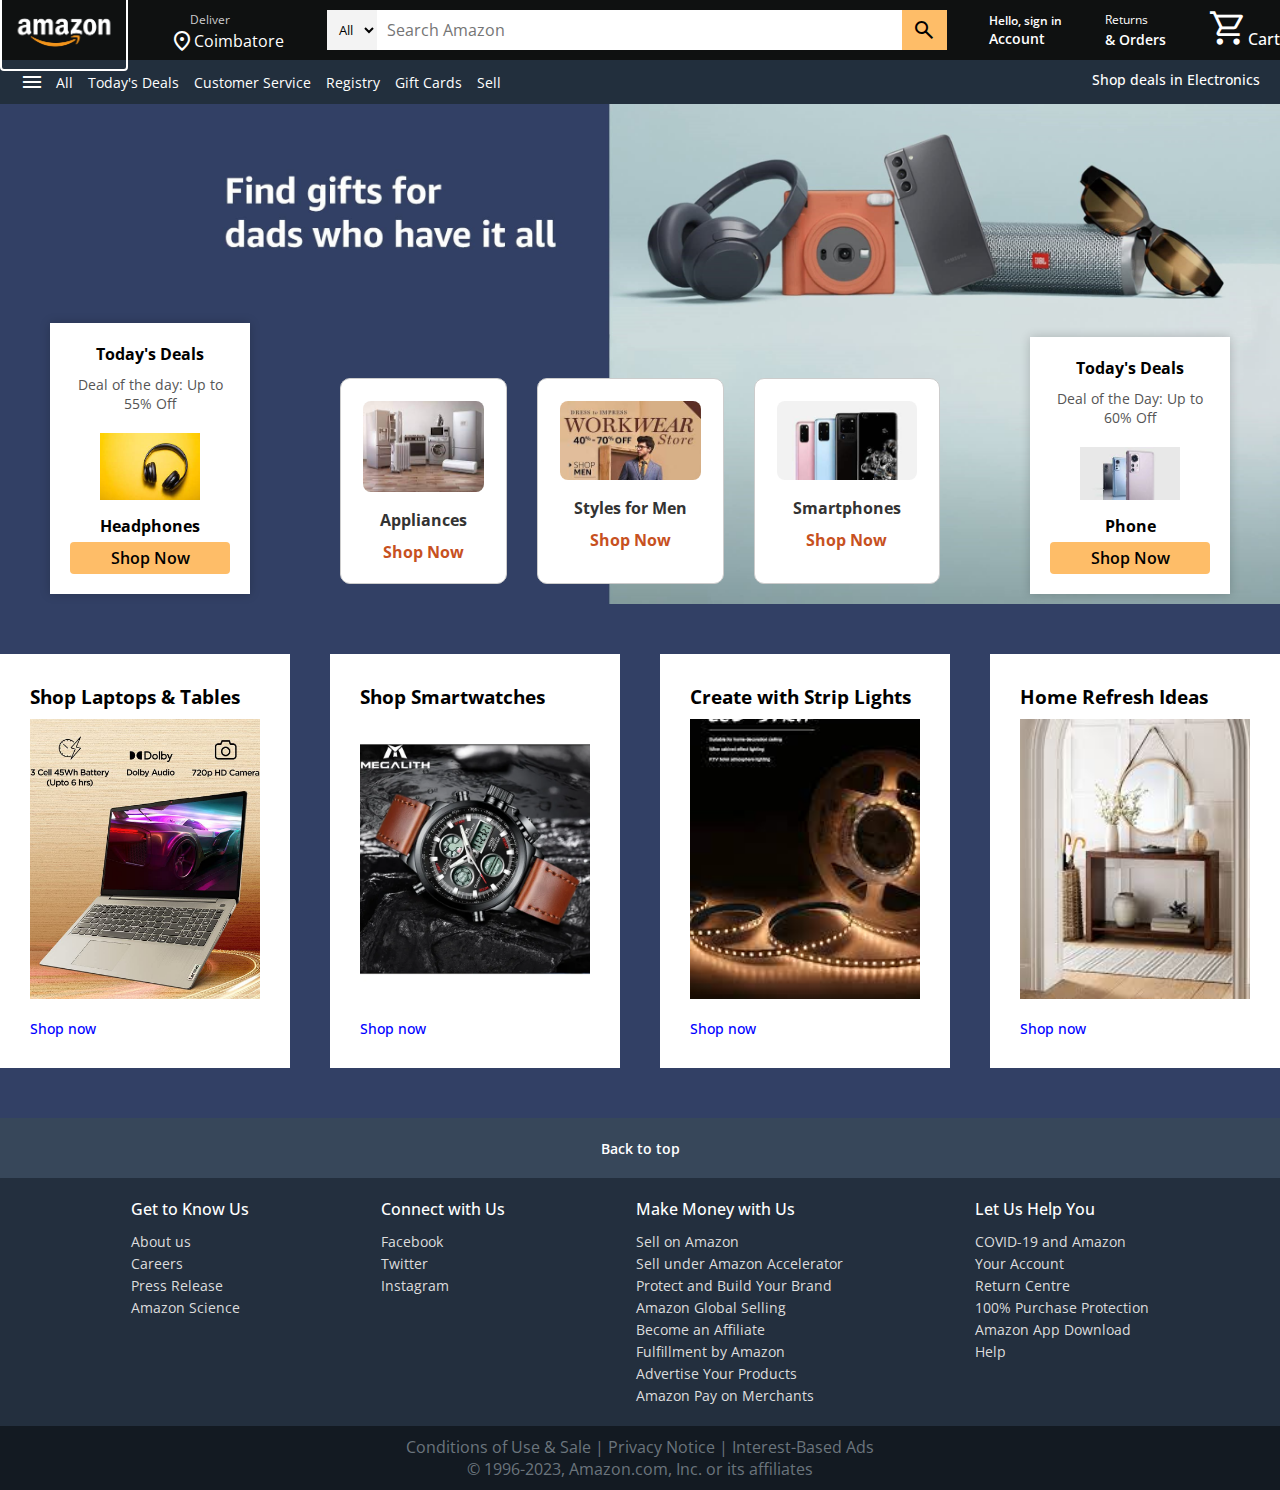
<file: index.html>
<!DOCTYPE html>
<html lang="en">
<head>
  <meta charset="UTF-8">
  <meta name="viewport" content="width=device-width, initial-scale=1.0">
  <title>Amazon Website Clone</title>
  <link rel="stylesheet" href="style.css">
  <link rel="stylesheet" href="https://fonts.googleapis.com/css2?family=Material+Symbols+Outlined:opsz,wght,FILL,GRAD@20..48,100..700,0..1,-50..200">
</head>
<body>
    <header>
      <nav class="navbar">
        <div class="nav-logo">
          <a href="#"><img src="./images/amazon_logo.png" alt="logo"></a>
        </div>
        <div class="address">
          <a href="#" class="deliver">Deliver</a>
          <div class="map-icon">
            <span class="material-symbols-outlined">location_on</span>
            <a href="#" class="location">Coimbatore</a>
          </div>
        </div>

        <div class="nav-search">
          <select class="select-search">
            <option>All</option>
            <option>All Categories</option>
            <option>Amazon Devices</option>
          </select>
          <input type="text" placeholder="Search Amazon" class="search-input">
          <div class="search-icon">
            <span class="material-symbols-outlined">search</span>
          </div>
        </div>

        <div class="sign-in">
         <a href="#"> <p>Hello, sign in</p>
          <span>Account</span></a>
        </div>

        <div class="returns">
          <a href="#"><p>Returns</p>
            <span>&amp; Orders</span></a>
        </div>

        <div class="cart">
          <a href="#">
            <span class="material-symbols-outlined cart-icon">shopping_cart</span>
            </a>
            <p>Cart</p>
        </div>
      </nav>
      
      <div class="banner">
        <div class="banner-content">
          <div class="panel">
            <span class="material-symbols-outlined">menu</span>
            <a href="#">All</a>
          </div>
          <ul class="links">
            <li><a href="#">Today's Deals</a></li>
            <li><a href="#">Customer Service</a></li>
            <li><a href="#">Registry</a></li>
            <li><a href="#">Gift Cards</a></li>
            <li><a href="#">Sell</a></li>
          </ul>
          <div class="deals">
            <a href="#">Shop deals in Electronics</a>
          </div>
        </div>
      </div>
    </header>

    <section class="hero-section">
      <div class="hero-content">
        <h2 class="section-heading"></h2>
        <div class="hero-products">
          <div class="hero-product">
            <img src="./images/ac.jpg" alt="Product 1">
            <h3>Appliances</h3>
            <a href="./product1.html" target="_blank">Shop Now</a>
          </div>
          <div class="hero-product">
            <img src="./images/men.jpg" alt="Product 2">
            <h3>Styles for Men</h3>
            <a href="./product2.html" target="_blank">Shop Now</a>
          </div>
          <div class="hero-product">
            <img src="./images/phones.jpg" alt="Product 1">
            <h3>Smartphones</h3>
            <a href="./product1.html" target="_blank">Shop Now</a>
          </div>

        </div>
        <div class="corner-product bottom-left">
          <!--<img src="./images/wash1.jpg" alt="Corner Product Left">-->
          <h3>Today's Deals</h3>
          <p>Deal of the day: Up to 55% Off</p>
          <div class="corner-product-details">
            <img src="./images/headphonesforcorner.jpg" alt="Corner Product Left">
            <h4>Headphones</h4>
            <!--<p>Wireless, Over-Ear Headphones</p> -->
          <a href="./corner_product_left.html" target="_blank">Shop Now</a>
        </div>
        </div>
        <div class="corner-product bottom-right-2">
          <!--<img src="./images/women.jpg" alt="Corner Product Right 2">-->
          <h3>Today's Deals</h3>
          <p>Deal of the Day: Up to 60% Off</p>
          <div class="corner-product-details">
             <img src="./images/phonesforcorner.jpg" alt="Corner Product Right 2">
             <h4>Phone</h4>
             <!--<p>High-Performance Smartphone</p> -->
          <a href="./corner_product_right.html" target="_blank">Shop Now</a>
        </div>
        </div>
      </section>

    <section class="shop-section">
      <div class="shop-images">
        <div class="shop-link">
          <h3>Shop Laptops &amp; Tables</h3>
          <img src="./images/lapshop1.jpg" alt="card">
          <a href="./laptops.html" target="_blank">Shop now</a>
        </div>
        <div class="shop-link">
          <h3>Shop Smartwatches</h3>
          <img src="./images/watchshop.jpg" alt="card">
          <a href="./smartwatches.html" target="_blank">Shop now</a>
        </div>
        <div class="shop-link">
          <h3>Create with Strip Lights</h3>
          <img src="./images/ligthshop.jpg" alt="card">
          <a href="./striplight.html" target="_blank">Shop now</a>
        </div>
        <div class="shop-link">
          <h3>Home Refresh Ideas</h3>
          <img src="./images/ideashop.jpg" alt="card">
          <a href="./refreshideas.html">Shop now</a>
        </div>
      </div>
    </section>

    <footer>
      <a href="#" class="footer-title">
         Back to top
      </a>
      <div class="footer-items">
        <ul>
          <h3>Get to Know Us</h3>
          <li><a href="./about.html" target="_blank">About us</a></li>
          <li><a href="./careers.html" target="_blank">Careers</a></li>
          <li><a href="./press.html" target="_blank">Press Release</a></li>
          <li><a href="#">Amazon Science</a></li>
        </ul>
        <ul>
          <h3>Connect with Us</h3>
          <li><a href="https://www.facebook.com/Amazon" target="_blank">Facebook</a></li>
          <li><a href="https://twitter.com/Amazon" target="_blank">Twitter</a></li>
          <li><a href="https://www.instagram.com/amazon/" target="_blank">Instagram</a></li>
        </ul>
        <ul>
          <h3>Make Money with Us</h3>
          <li><a href="#">Sell on Amazon</a></li>
          <li><a href="#">Sell under Amazon Accelerator</a></li>
          <li><a href="#">Protect and Build Your Brand</a></li>
          <li><a href="#">Amazon Global Selling</a></li>
          <li><a href="#">Become an Affiliate</a></li>
          <li><a href="#">Fulfillment by Amazon</a></li>
          <li><a href="#">Advertise Your Products</a></li>
          <li><a href="#">Amazon Pay on Merchants</a></li>
        </ul>
        <ul>
          <h3>Let Us Help You</h3>
          <li><a href="#">COVID-19 and Amazon</a></li>
          <li><a href="#">Your Account</a></li>
          <li><a href="#">Return Centre</a></li>
          <li><a href="#">100% Purchase Protection</a></li>
          <li><a href="#">Amazon App Download</a></li>
          <li><a href="./help.html" target="_blank">Help</a></li>
        </ul>
      </div>
      <div class="footer-bottom">
        <p>Conditions of Use & Sale | Privacy Notice | Interest-Based Ads</p>
        <p>© 1996-2023, Amazon.com, Inc. or its affiliates</p>
      </div>
    </footer>
    

</body>
</html>
</file>
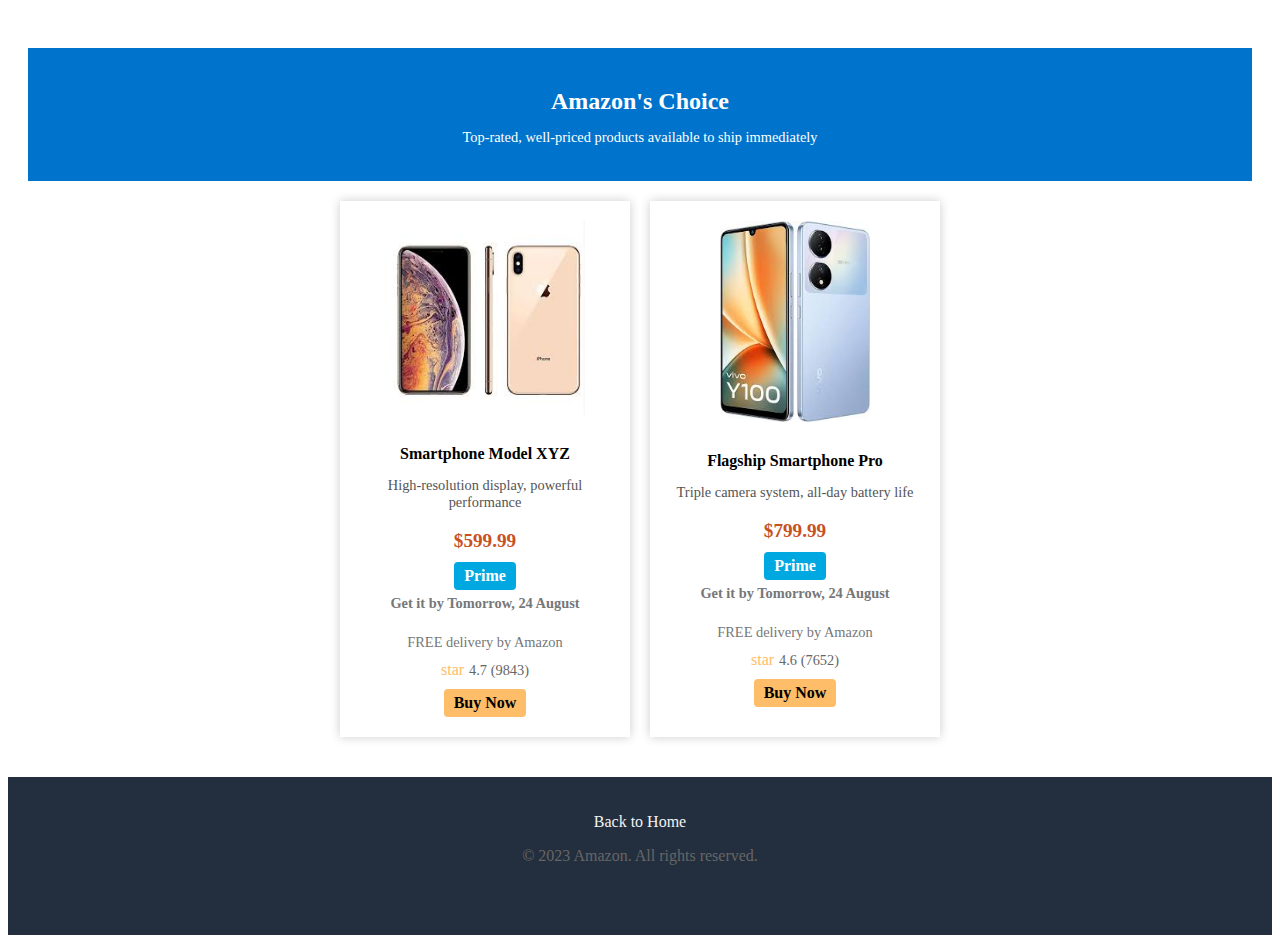
<file: corner_product_right.html>
<!DOCTYPE html>
<html lang="en">
<head>
  <meta charset="UTF-8">
  <meta name="viewport" content="width=device-width, initial-scale=1.0">
  <title>Phone Deals - Amazon</title>
  <style>
    
    .deals-section {
  padding: 40px 20px;
}

.deals-header {
  background-color: #0074cc;
  color: #fff;
  padding: 20px;
  text-align: center;
}

.deals-header h2 {
  font-size: 1.5rem;
  margin-bottom: 10px;
}

.deals-header p {
  font-size: 0.9rem;
}

.deals-products {
  display: flex;
  flex-wrap: wrap;
  justify-content: center;
  gap: 20px;
  margin-top: 20px;
}

.deal-product {
  background-color: #fff;
  padding: 20px;
  box-shadow: 0 0 10px rgba(0, 0, 0, 0.2);
  text-align: center;
  width: 250px;
}

.deal-product img {
  max-width: 100%;
  height: auto;
  margin-bottom: 10px;
}

.deal-product h3 {
  font-size: 1rem;
  margin-bottom: 10px;
}

.deal-product p {
  font-size: 0.9rem;
  color: #555;
  margin-bottom: 10px;
}

.deal-product .price {
  font-size: 1.2rem;
  font-weight: 600;
  color: #c7511f;
  margin-bottom: 10px;
}

.rating {
  display: flex;
  align-items: center;
  justify-content: center;
  font-size: 0.9rem;
  color: #666;
  margin-bottom: 10px;
}

.rating .material-symbols-outlined {
  color: #febd68;
  font-size: 1rem;
  margin-right: 5px;
}

.buy-now {
  display: inline-block;
  background-color: #febd68;
  color: #000;
  padding: 5px 10px;
  border-radius: 4px;
  text-decoration: none;
  font-weight: 600;
  transition: background-color 0.3s ease;
}

.buy-now:hover {
  background-color: #c7511f;
}
.prime {
  background-color: #00a8e1;
  color: #fff;
  padding: 5px 10px;
  border-radius: 4px;
  font-weight: bold;
  display: inline-block;
  margin-bottom: 5px;
}

.delivery {
  font-size: 0.9rem;
  color: #777;
  margin-bottom: 10px;
  text-align: center;
}

.delivery strong {
  display: block;
  margin-bottom: 5px;
}
.footer-section{
    background-color:  #232f3e;
    text-align: center;
}
.footer-section a{
    color: #f3f3f3;
    text-decoration: none;
}
.footer-section p{
    color: #666;
}
  </style>
</head>
<body>
  <header>
    <nav class="navbar">
      <!-- Navigation bar content -->
    </nav>
  </header>

  <section class="deals-section">
    <div class="deals-header">
      <h2>Amazon's Choice</h2>
      <p>Top-rated, well-priced products available to ship immediately</p>
    </div>
    <div class="deals-products">
      <div class="deal-product">
        <img src="./images/phoneforc1.jpg" alt="Phone 1" width="200px">
        <h3>Smartphone Model XYZ</h3>
        <p>High-resolution display, powerful performance</p>
        <p class="price">$599.99</p>
        <div class="prime">Prime</div>
        <div class="delivery">
          <strong>Get it by Tomorrow, 24 August</strong><br>
          FREE delivery by Amazon
        </div>
        <div class="rating">
          <span class="material-symbols-outlined">star</span>
          4.7 (9843)
        </div>
        <a href="#" class="buy-now">Buy Now</a>
      </div>
      <div class="deal-product">
        <img src="./images/phoneforc2.jpg" alt="Phone 2" width="150px">
        <h3>Flagship Smartphone Pro</h3>
        <p>Triple camera system, all-day battery life</p>
        <p class="price">$799.99</p>
        <div class="prime">Prime</div>
        <div class="delivery">
          <strong>Get it by Tomorrow, 24 August</strong><br>
          FREE delivery by Amazon
        </div>
        <div class="rating">
          <span class="material-symbols-outlined">star</span>
          4.6 (7652)
        </div>
        <a href="#" class="buy-now">Buy Now</a>
      </div>
      <!-- Add more products here -->
    </div>
  </section>

  <footer>
    <!-- Footer content -->
    <div class="footer-section">
        <br> <br>
    <a href="./index.html">Back to Home</a>
    <p>&copy; 2023 Amazon. All rights reserved.</p>
    <br> <br> <br>
    </div>
  </footer>
</body>
</html>
</file>
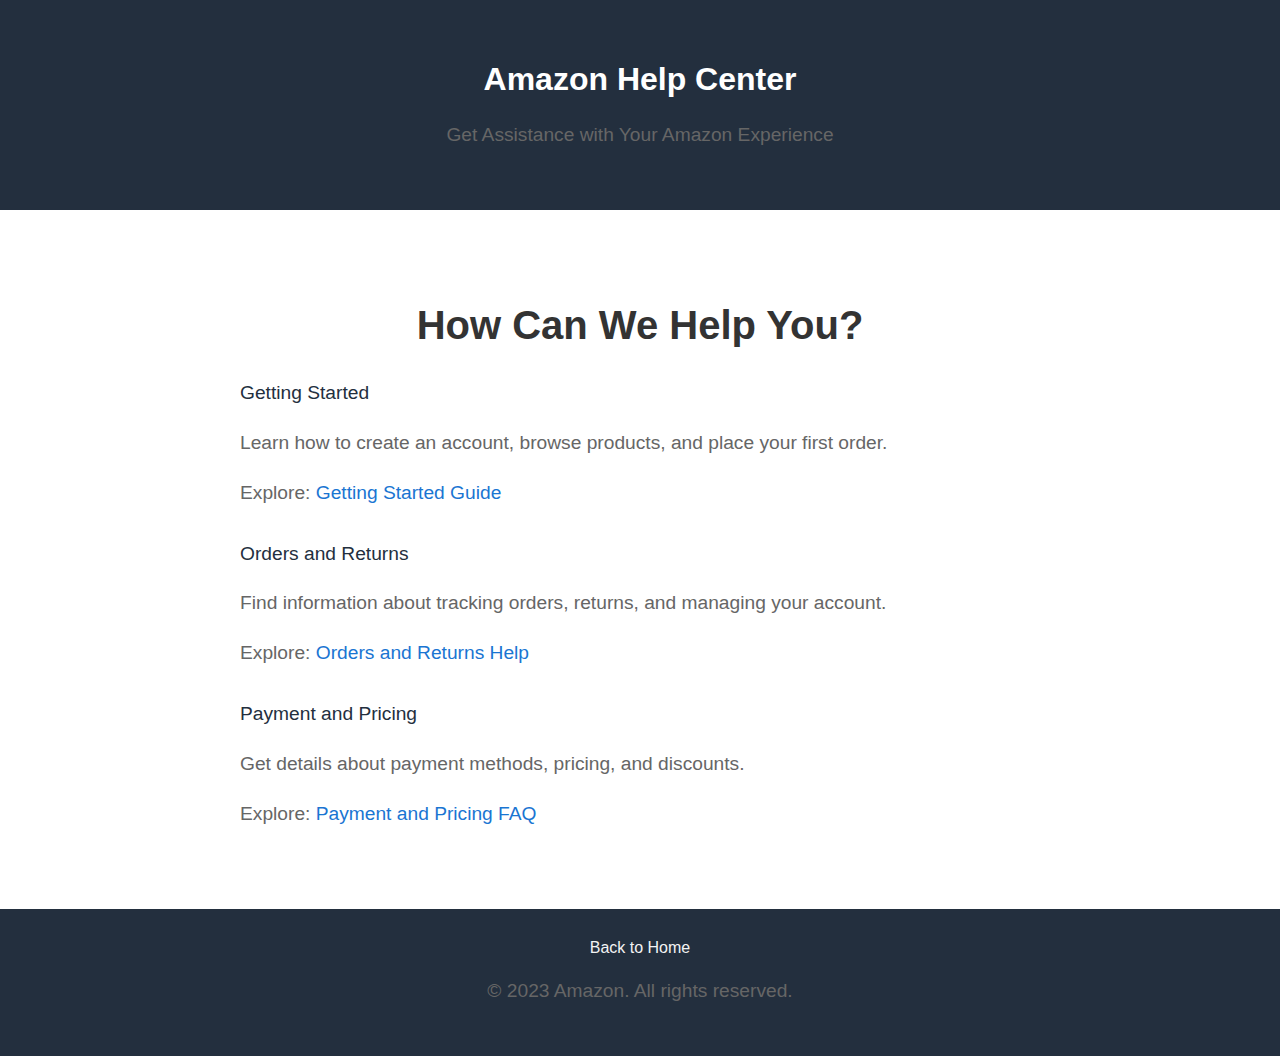
<file: help.html>
<!DOCTYPE html>
<html lang="en">
<head>
  <meta charset="UTF-8">
  <meta name="viewport" content="width=device-width, initial-scale=1.0">
  <title>Amazon Help Center</title>
  <style>
    body {
      font-family: Arial, sans-serif;
      margin: 0;
      padding: 0;
      background-color: #f5f5f5;
    }
    header {
      background-color: #232f3e;
      color: #fff;
      text-align: center;
      padding: 40px;
    }
    section {
      background-color: #fff;
      padding: 60px 0;
    }
    .content {
      max-width: 800px;
      margin: 0 auto;
      padding: 0 20px;
      text-align: center;
    }
    h2 {
      font-size: 2.5rem;
      color: #333;
      margin-bottom: 20px;
    }
    .help-option {
      margin-top: 30px;
      text-align: left;
    }
    .option-title {
      font-size: 1.2rem;
      color: #232f3e;
      margin-bottom: 10px;
    }
    p {
      font-size: 1.2rem;
      color: #666;
      line-height: 1.6;
    }
    a {
      color: #1a75d2;
      text-decoration: none;
    }
    a:hover {
      text-decoration: underline;
    }
    footer {
      background-color: #232f3e;
      color: #fff;
      text-align: center;
      padding: 30px;
    }
    footer a{
    color: #f3f3f3;
    text-decoration: none;
    }
  </style>
</head>
<body>
  <header>
    <h1>Amazon Help Center</h1>
    <p>Get Assistance with Your Amazon Experience</p>
  </header>

  <section>
    <div class="content">
      <h2>How Can We Help You?</h2>
      <div class="help-option">
        <p class="option-title">Getting Started</p>
        <p>Learn how to create an account, browse products, and place your first order.</p>
        <p>Explore: <a href="#">Getting Started Guide</a></p>
      </div>
      <div class="help-option">
        <p class="option-title">Orders and Returns</p>
        <p>Find information about tracking orders, returns, and managing your account.</p>
        <p>Explore: <a href="#">Orders and Returns Help</a></p>
      </div>
      <div class="help-option">
        <p class="option-title">Payment and Pricing</p>
        <p>Get details about payment methods, pricing, and discounts.</p>
        <p>Explore: <a href="#">Payment and Pricing FAQ</a></p>
      </div>
    </div>
  </section>

  <footer>
    <a href="./index.html">Back to Home</a>
    <p>&copy; 2023 Amazon. All rights reserved.</p>
  </footer>
</body>
</html>
</file>
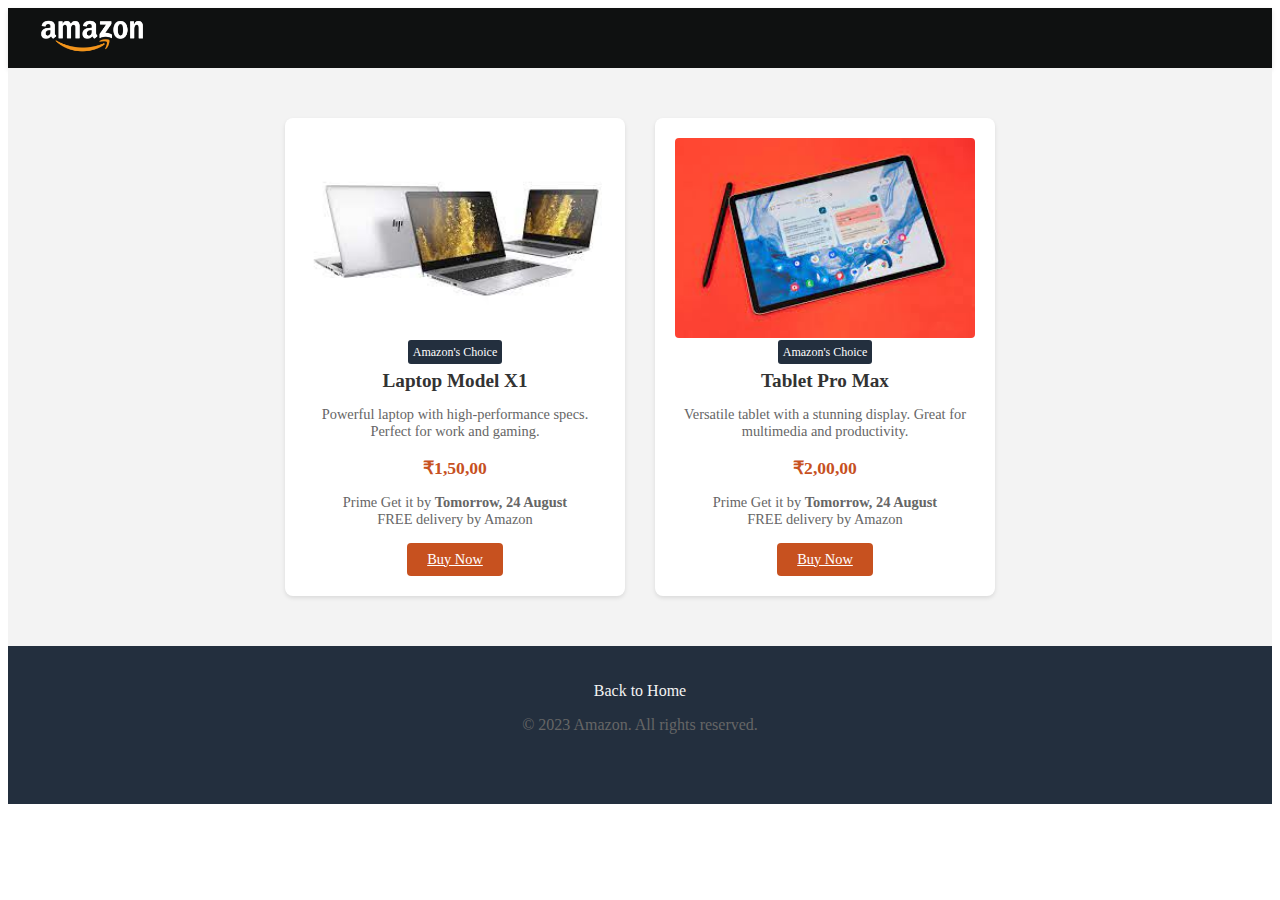
<file: laptops.html>
<!DOCTYPE html>
<html lang="en">
<head>
  <meta charset="UTF-8">
  <meta name="viewport" content="width=device-width, initial-scale=1.0">
  <title>Products</title>
  <style>
    .navbar {
  height: 60px;
  background-color: #0f1111;
  display: flex;
  align-items: center;
  justify-content: space-between;
  color: #fff;
  padding: 0 20px;
  box-shadow: 0 2px 5px rgba(0, 0, 0, 0.1);
}

.nav-logo img {
  width: 128px;
}
    .product-section {
  display: flex;
  justify-content: center;
  align-items: flex-start;
  flex-wrap: wrap;
  gap: 30px;
  padding: 50px;
  background-color: #f3f3f3;
}

.product {
  max-width: 300px;
  background-color: #fff;
  padding: 20px;
  border-radius: 8px;
  box-shadow: 0 2px 4px rgba(0, 0, 0, 0.1);
  text-align: center;
}

.product img {
  width: 100%;
  max-height: 200px;
  object-fit: cover;
  border-radius: 4px;
}

.product h4 {
  margin: 10px 0;
  font-size: 1.2rem;
  color: #333;
}

.product p {
  font-size: 0.9rem;
  color: #666;
  margin-bottom: 15px;
}

.product .price {
  font-size: 1.1rem;
  font-weight: 600;
  color: #c7511f;
}

.buy-button {
  display: inline-block;
  padding: 8px 20px;
  background-color: #c7511f;
  color: #fff;
  font-size: 0.9rem;
  font-weight: 500;
  border-radius: 4px;
  transition: background-color 0.3s ease;
}

.buy-button:hover {
  background-color: #ad3d0d;
}
.footer-section{
    background-color:  #232f3e;
    text-align: center;
}
.footer-section a{
    color: #f3f3f3;
    text-decoration: none;
}
.footer-section p{
    color: #666;
}
.amazon-choice {
      background-color: #232f3e;
      color: #fff;
      padding: 5px;
      border-radius: 3px;
      font-size: 0.75rem;
    }
    .delivery-info {
      font-size: 0.8rem;
      color: #666;
      margin-top: 10px;
    }

  </style>
</head>
<header>
  <nav class="navbar">
    <div class="nav-logo">
      <a href="#"><img src="images/amazon_logo.png" alt="logo"></a>
    </div>
  </nav>
</header>
<body>

  <section class="product-section">
    <div class="product">
      <img src="./images/laptop.jpg" alt="laptop">
      <span class="amazon-choice">Amazon's Choice</span>
      <h4>Laptop Model X1</h4>
      <p>Powerful laptop with high-performance specs. Perfect for work and gaming.</p>
      <p class="price">&#8377;1,50,00</p>
      <p class="delivery-info">
        <span class="product-prime">Prime</span>
        Get it by <strong>Tomorrow, 24 August</strong> <br>
        FREE delivery by Amazon
      </p>
      <a href="#" class="buy-button">Buy Now</a>
    </div>
    
    <div class="product">
      <img src="./images/tablet.jpg" alt="Tablet">
      <span class="amazon-choice">Amazon's Choice</span>
      <h4>Tablet Pro Max</h4>
      <p>Versatile tablet with a stunning display. Great for multimedia and productivity.</p>
      <p class="price">&#8377;2,00,00</p>
      <p class="delivery-info">
        <span class="product-prime">Prime</span>
        Get it by <strong>Tomorrow, 24 August</strong> <br>
        FREE delivery by Amazon
      </p>
      <a href="#" class="buy-button">Buy Now</a>
    </div>
  </section>
<footer>
    <div class="footer-section">
        <br> <br>
    <a href="./index.html">Back to Home</a>
    <p>&copy; 2023 Amazon. All rights reserved.</p>
    <br> <br> <br>
    </div>
</footer>

</body>
</html>
</file>
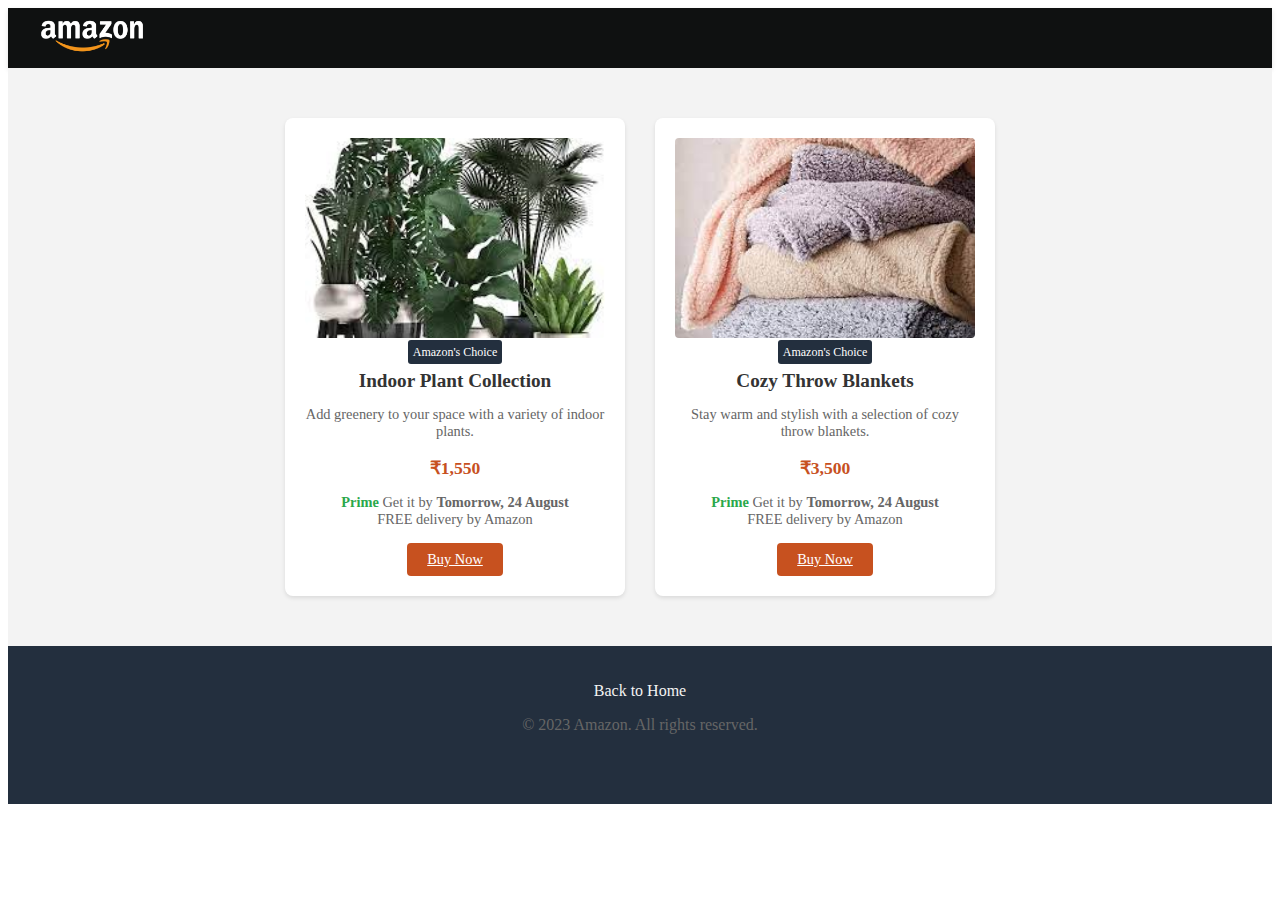
<file: refreshideas.html>
<!DOCTYPE html>
<html lang="en">
<head>
  <meta charset="UTF-8">
  <meta name="viewport" content="width=device-width, initial-scale=1.0">
  <title>Home Refresh Ideas</title>
  <style>
     .navbar {
  height: 60px;
  background-color: #0f1111;
  display: flex;
  align-items: center;
  justify-content: space-between;
  color: #fff;
  padding: 0 20px;
  box-shadow: 0 2px 5px rgba(0, 0, 0, 0.1);
}

.nav-logo img {
  width: 128px;
}
    .product-section {
  display: flex;
  justify-content: center;
  align-items: flex-start;
  flex-wrap: wrap;
  gap: 30px;
  padding: 50px;
  background-color: #f3f3f3;
}

.product {
  max-width: 300px;
  background-color: #fff;
  padding: 20px;
  border-radius: 8px;
  box-shadow: 0 2px 4px rgba(0, 0, 0, 0.1);
  text-align: center;
}

.product img {
  width: 100%;
  max-height: 200px;
  object-fit: cover;
  border-radius: 4px;
}

.product h4 {
  margin: 10px 0;
  font-size: 1.2rem;
  color: #333;
}

.product p {
  font-size: 0.9rem;
  color: #666;
  margin-bottom: 15px;
}

.product .price {
  font-size: 1.1rem;
  font-weight: 600;
  color: #c7511f;
}

.buy-button {
  display: inline-block;
  padding: 8px 20px;
  background-color: #c7511f;
  color: #fff;
  font-size: 0.9rem;
  font-weight: 500;
  border-radius: 4px;
  transition: background-color 0.3s ease;
}

.buy-button:hover {
  background-color: #ad3d0d;
}
.footer-section{
    background-color:  #232f3e;
    text-align: center;
}
.footer-section a{
    color: #f3f3f3;
    text-decoration: none;
}
.footer-section p{
    color: #666;
}
.amazon-choice {
      background-color: #232f3e;
      color: #fff;
      padding: 5px;
      border-radius: 3px;
      font-size: 0.75rem;
    }
    .delivery-info {
      font-size: 0.8rem;
      color: #666;
      margin-top: 10px;
    }
    .product-prime {
      color: #2aa84c;
      font-weight: bold;
    }
  </style>
</head>
<header>
  <nav class="navbar">
    <div class="nav-logo">
      <a href="#"><img src="images/amazon_logo.png" alt="logo"></a>
    </div>
  </nav>
</header>
<body>

  <section class="product-section">
    <div class="product">
      <img src="./images/homeplant.jpg" alt="Home Refresh Idea">
      <span class="amazon-choice">Amazon's Choice</span>
      <h4>Indoor Plant Collection</h4>
      <p>Add greenery to your space with a variety of indoor plants.</p>
      <p class="price">&#8377;1,550</p>
      <p class="delivery-info">
        <span class="product-prime">Prime</span>
        Get it by <strong>Tomorrow, 24 August</strong> <br>
        FREE delivery by Amazon
      </p>
      <a href="#" class="buy-button">Buy Now</a>
    </div>
    
    <div class="product">
      <img src="./images/homeblanket.jpg" alt="Home Refresh Idea">
      <span class="amazon-choice">Amazon's Choice</span>
      <h4>Cozy Throw Blankets</h4>
      <p>Stay warm and stylish with a selection of cozy throw blankets.</p>
      <p class="price">&#8377;3,500</p>
      <p class="delivery-info">
        <span class="product-prime">Prime</span>
        Get it by <strong>Tomorrow, 24 August</strong> <br>
        FREE delivery by Amazon
      </p>
      <a href="#" class="buy-button">Buy Now</a>
    </div>
  </section>
  
<footer>
    <div class="footer-section">
        <br> <br>
    <a href="./index.html">Back to Home</a>
    <p>&copy; 2023 Amazon. All rights reserved.</p>
    <br> <br> <br>
    </div>
</footer>
</body>
</html>
</file>
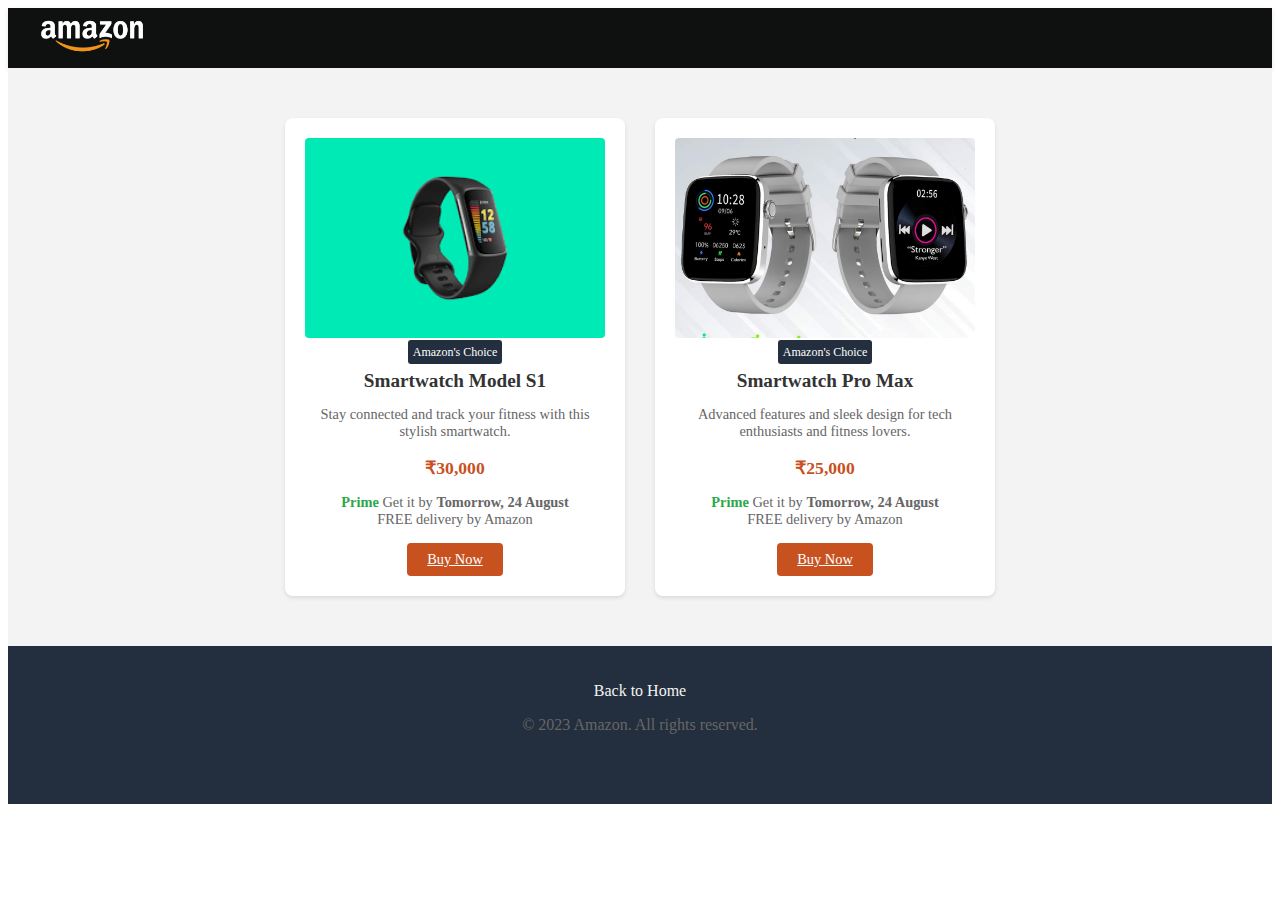
<file: smartwatches.html>
<!DOCTYPE html>
<html lang="en">
<head>
  <meta charset="UTF-8">
  <meta name="viewport" content="width=device-width, initial-scale=1.0">
  <title>Smartwatches</title>
  <style>
     .navbar {
  height: 60px;
  background-color: #0f1111;
  display: flex;
  align-items: center;
  justify-content: space-between;
  color: #fff;
  padding: 0 20px;
  box-shadow: 0 2px 5px rgba(0, 0, 0, 0.1);
}

.nav-logo img {
  width: 128px;
}
    .product-section {
  display: flex;
  justify-content: center;
  align-items: flex-start;
  flex-wrap: wrap;
  gap: 30px;
  padding: 50px;
  background-color: #f3f3f3;
}

.product {
  max-width: 300px;
  background-color: #fff;
  padding: 20px;
  border-radius: 8px;
  box-shadow: 0 2px 4px rgba(0, 0, 0, 0.1);
  text-align: center;
}

.product img {
  width: 100%;
  max-height: 200px;
  object-fit: cover;
  border-radius: 4px;
}

.product h4 {
  margin: 10px 0;
  font-size: 1.2rem;
  color: #333;
}

.product p {
  font-size: 0.9rem;
  color: #666;
  margin-bottom: 15px;
}

.product .price {
  font-size: 1.1rem;
  font-weight: 600;
  color: #c7511f;
}

.buy-button {
  display: inline-block;
  padding: 8px 20px;
  background-color: #c7511f;
  color: #fff;
  font-size: 0.9rem;
  font-weight: 500;
  border-radius: 4px;
  transition: background-color 0.3s ease;
}

.buy-button:hover {
  background-color: #ad3d0d;
}
.footer-section{
    background-color:  #232f3e;
    text-align: center;
}
.footer-section a{
    color: #f3f3f3;
    text-decoration: none;
}
.footer-section p{
    color: #666;
}
.amazon-choice{
     background-color: #232f3e;
      color: #fff;
      padding: 5px;
      border-radius: 3px;
      font-size: 0.75rem;
    }
    .delivery-info {
      font-size: 0.8rem;
      color: #666;
      margin-top: 10px;
    }
    .product-prime {
      color: #2aa84c;
      font-weight: bold;
    }
  </style>
</head>
<header>
  <nav class="navbar">
    <div class="nav-logo">
      <a href="#"><img src="images/amazon_logo.png" alt="logo"></a>
    </div>
  </nav>
</header>
<body>

  <section class="product-section">
    <div class="product">
      <img src="./images/watch1.png" alt="Smartwatch">
      <span class="amazon-choice">Amazon's Choice</span>
      <h4>Smartwatch Model S1</h4>
      <p>Stay connected and track your fitness with this stylish smartwatch.</p>
      <p class="price">&#8377;30,000</p>
      <p class="delivery-info">
        <span class="product-prime">Prime</span>
        Get it by <strong>Tomorrow, 24 August</strong> <br>
        FREE delivery by Amazon
      </p>
      <a href="#" class="buy-button">Buy Now</a>
    </div>
    
    <div class="product">
      <img src="./images/watchx.jpg" alt="Smartwatch">
      <span class="amazon-choice">Amazon's Choice</span>
      <h4>Smartwatch Pro Max</h4>
      <p>Advanced features and sleek design for tech enthusiasts and fitness lovers.</p>
      <p class="price">&#8377;25,000</p>
      <p class="delivery-info">
        <span class="product-prime">Prime</span>
        Get it by <strong>Tomorrow, 24 August</strong> <br>
        FREE delivery by Amazon
      </p>
      <a href="#" class="buy-button">Buy Now</a>
    </div>
  </section>
  
<footer>
    <div class="footer-section">
        <br> <br>
    <a href="./index.html">Back to Home</a>
    <p>&copy; 2023 Amazon. All rights reserved.</p>
    <br> <br> <br>
    </div>
</footer>
</body>
</html>
</file>
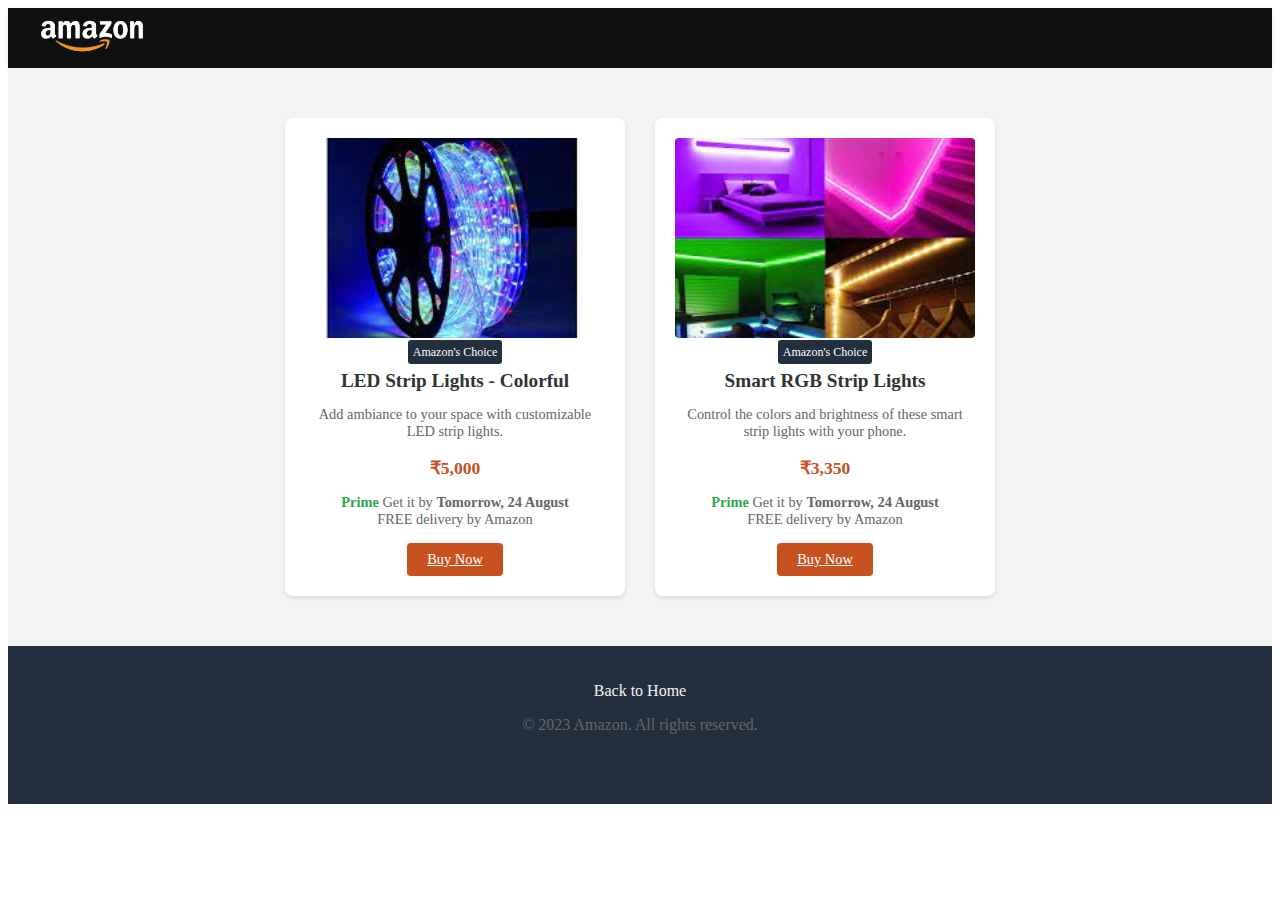
<file: striplight.html>
<!DOCTYPE html>
<html lang="en">
<head>
  <meta charset="UTF-8">
  <meta name="viewport" content="width=device-width, initial-scale=1.0">
  <title>Strip Lights</title>
  <style>
     .navbar {
  height: 60px;
  background-color: #0f1111;
  display: flex;
  align-items: center;
  justify-content: space-between;
  color: #fff;
  padding: 0 20px;
  box-shadow: 0 2px 5px rgba(0, 0, 0, 0.1);
}

.nav-logo img {
  width: 128px;
}
    .product-section {
  display: flex;
  justify-content: center;
  align-items: flex-start;
  flex-wrap: wrap;
  gap: 30px;
  padding: 50px;
  background-color: #f3f3f3;
}

.product {
  max-width: 300px;
  background-color: #fff;
  padding: 20px;
  border-radius: 8px;
  box-shadow: 0 2px 4px rgba(0, 0, 0, 0.1);
  text-align: center;
}

.product img {
  width: 100%;
  max-height: 200px;
  object-fit: cover;
  border-radius: 4px;
}

.product h4 {
  margin: 10px 0;
  font-size: 1.2rem;
  color: #333;
}

.product p {
  font-size: 0.9rem;
  color: #666;
  margin-bottom: 15px;
}

.product .price {
  font-size: 1.1rem;
  font-weight: 600;
  color: #c7511f;
}

.buy-button {
  display: inline-block;
  padding: 8px 20px;
  background-color: #c7511f;
  color: #fff;
  font-size: 0.9rem;
  font-weight: 500;
  border-radius: 4px;
  transition: background-color 0.3s ease;
}

.buy-button:hover {
  background-color: #ad3d0d;
}
.footer-section{
    background-color:  #232f3e;
    text-align: center;
}
.footer-section a{
    color: #f3f3f3;
    text-decoration: none;
}
.footer-section p{
    color: #666;
}
.amazon-choice {
      background-color: #232f3e;
      color: #fff;
      padding: 5px;
      border-radius: 3px;
      font-size: 0.75rem;
    }
    .delivery-info {
      font-size: 0.8rem;
      color: #666;
      margin-top: 10px;
    }
    .product-prime {
      color: #2aa84c;
      font-weight: bold;
    }
  </style>
</head>
<header>
  <nav class="navbar">
    <div class="nav-logo">
      <a href="#"><img src="images/amazon_logo.png" alt="logo"></a>
    </div>
  </nav>
</header>
<body>

  <section class="product-section">
    <div class="product">
      <img src="./images/striplight1.jpg" alt="Strip Lights">
      <span class="amazon-choice">Amazon's Choice</span>
      <h4>LED Strip Lights - Colorful</h4>
      <p>Add ambiance to your space with customizable LED strip lights.</p>
      <p class="price">&#8377;5,000</p>
      <p class="delivery-info">
        <span class="product-prime">Prime</span>
        Get it by <strong>Tomorrow, 24 August</strong> <br>
        FREE delivery by Amazon
      </p>
      <a href="#" class="buy-button">Buy Now</a>
    </div>
    
    <div class="product">
      <img src="./images/striplight2.jpg" alt="Strip Lights">
      <span class="amazon-choice">Amazon's Choice</span>
      <h4>Smart RGB Strip Lights</h4>
      <p>Control the colors and brightness of these smart strip lights with your phone.</p>
      <p class="price">&#8377;3,350</p>
      <p class="delivery-info">
        <span class="product-prime">Prime</span>
        Get it by <strong>Tomorrow, 24 August</strong> <br>
        FREE delivery by Amazon
      </p>
      <a href="#" class="buy-button">Buy Now</a>
    </div>
  </section>
<footer>
    <div class="footer-section">
        <br> <br>
    <a href="./index.html">Back to Home</a>
    <p>&copy; 2023 Amazon. All rights reserved.</p>
    <br> <br> <br>
    </div>
</footer>
</body>
</html>
</file>
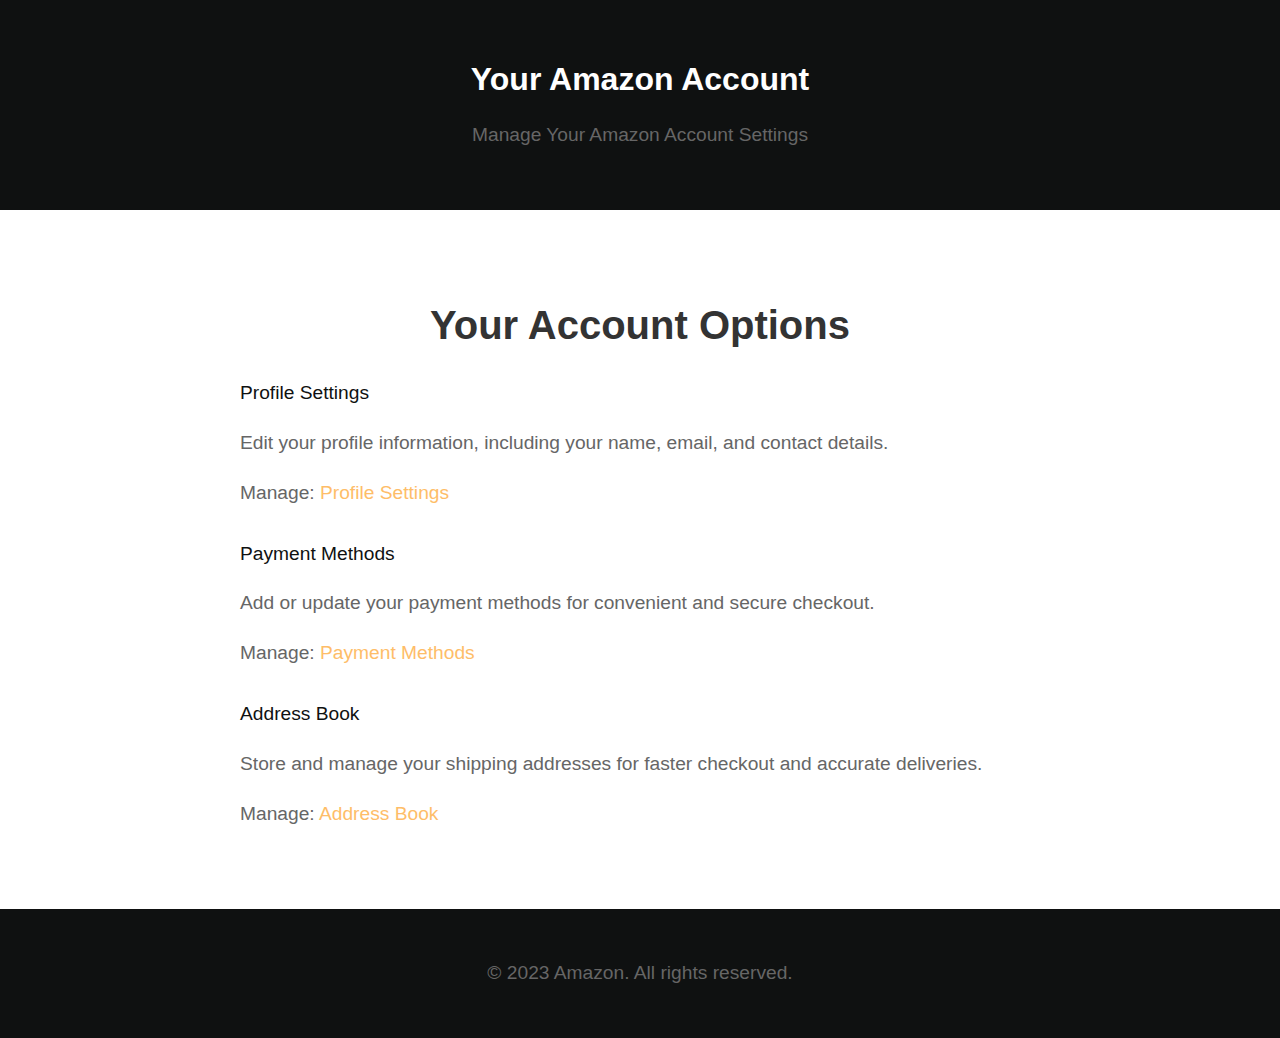
<file: images/account.html>
<!DOCTYPE html>
<html lang="en">
<head>
  <meta charset="UTF-8">
  <meta name="viewport" content="width=device-width, initial-scale=1.0">
  <title>Your Amazon Account</title>
  <style>
    body {
      font-family: Arial, sans-serif;
      margin: 0;
      padding: 0;
      background-color: #f5f5f5;
    }
    header {
      background-color: #0f1111;
      color: #fff;
      text-align: center;
      padding: 40px;
    }
    section {
      background-color: #fff;
      padding: 60px 0;
    }
    .content {
      max-width: 800px;
      margin: 0 auto;
      padding: 0 20px;
      text-align: center;
    }
    h2 {
      font-size: 2.5rem;
      color: #333;
      margin-bottom: 20px;
    }
    .account-option {
      margin-top: 30px;
      text-align: left;
    }
    .option-title {
      font-size: 1.2rem;
      color: #0f1111;
      margin-bottom: 10px;
    }
    p {
      font-size: 1.2rem;
      color: #666;
      line-height: 1.6;
    }
    a {
      color: #febd68;
      text-decoration: none;
    }
    a:hover {
      text-decoration: underline;
    }
    footer {
      background-color: #0f1111;
      color: #fff;
      text-align: center;
      padding: 30px;
    }
  </style>
</head>
<body>
  <header>
    <h1>Your Amazon Account</h1>
    <p>Manage Your Amazon Account Settings</p>
  </header>

  <section>
    <div class="content">
      <h2>Your Account Options</h2>
      <div class="account-option">
        <p class="option-title">Profile Settings</p>
        <p>Edit your profile information, including your name, email, and contact details.</p>
        <p>Manage: <a href="#">Profile Settings</a></p>
      </div>
      <div class="account-option">
        <p class="option-title">Payment Methods</p>
        <p>Add or update your payment methods for convenient and secure checkout.</p>
        <p>Manage: <a href="#">Payment Methods</a></p>
      </div>
      <div class="account-option">
        <p class="option-title">Address Book</p>
        <p>Store and manage your shipping addresses for faster checkout and accurate deliveries.</p>
        <p>Manage: <a href="#">Address Book</a></p>
      </div>
    </div>
  </section>

  <footer>
    <p>&copy; 2023 Amazon. All rights reserved.</p>
  </footer>
</body>
</html>
</file>
<file: style.css>
@import url("https://fonts.googleapis.com/css2?family=Open+Sans:wght@200;300;400;500;600;700&display=swap");

* {
  margin: 0;
  padding: 0;
  box-sizing: border-box;
  font-family: "Open Sans", sans-serif;
}

html {
  scroll-behavior: smooth;
}

a {
  text-decoration: none;
  color: #fff;
}

a:hover {
  color: #ddd;
}

/* Header or Navbar */
header {
  width: 100%;
  background-color: #0f1111;
}

.navbar {
  height: 60px;
  display: flex;
  align-items: center;
  justify-content: space-between;
  color: #fff;
  max-width: 1280px;
  margin: 0 auto;
}

.nav-logo img {
  margin-top: 10px;
  width: 128px;
}

.address .deliver {
  margin-left: 20px;
  font-size: 0.75rem;
  color: #ccc;
}

.address .map-icon {
  display: flex;
  align-items: center;
}


.nav-search {
  display: flex;
  max-width: 620px;
  width: 100%;
  height: 40px;
  border-radius: 4px;
}
.select-search {
  background: #f3f3f3;
  width: 50px;
  text-align: center;
  border: none;
  cursor: pointer;
}

.search-input {
  max-width: 600px;
  width: 100%;
  font-size: 1rem;
  border: none;
  padding-left: 10px;
}

.search-icon {
  max-width: 45px;
  width: 100%;
  display: flex;
  justify-content: center;
  align-items: center;
  font-size: 1.2rem;
  background: #febd68;
  color: #000;
  cursor: pointer;
}

.sign-in p,
.returns p {
  font-size: 0.75rem;
}

.sign-in,
.returns span {
  font-size: 0.875rem;
  font-weight: 600;
}

.cart {
  display: flex;
}

.cart .cart-icon {
  font-size: 2.5rem
}

.cart p {
  margin-top: 20px;
  font-weight: 500;
}

.banner {
  padding: 10px 20px;
  background: #222f3d;
  color: #fff;
  font-size: 0.875rem;
}
.banner-content {
  margin: 0 auto;
  max-width: 1280px;
  display: flex;
}

.panel {
  max-width: 1280px;
  display: flex;
  align-items: center;
  gap: 5px;
  cursor: pointer;
}

.panel span {
  margin-right: 7px;
}

.links {
  display: flex;
  align-items: center;
  list-style: none;
  gap: 15px;
  flex-grow: 1;
  margin-left: 15px;
}

.deals a {
  font-size: 0.9rem;
  font-weight: 500;
  white-space: nowrap;
}
.nav-logo img:hover {
  border: 2px solid white;
  padding: 4px;
  border-radius: 4px;
}
.cart:hover {
  border: 2px solid white;
  padding: 4px;
  border-radius: 4px;
}
.panel a:hover,
.links a:hover,
.deals a:hover {
  border: 2px solid white;
  padding: 4px;
  border-radius: 4px;
}
.address:hover {
  border: 2px solid white;
  padding: 6px;
  border-radius: 4px;
}
.sign-in:hover {
  border: 2px solid white;
  padding: 6px;
  border-radius: 4px;
}
.returns:hover {
  border: 2px solid white;
  padding: 6px;
  border-radius: 4px;
}
/* Hero Section */
/*.hero-section {
  height: 500px;
  background-image: url("./images/hero_img.jpg");
  background-position: center;
  background-size: cover;
  display: block;
}*/
.hero-section {
  background-image: url("./images/hero_img.jpg");
  background-position: center;
  background-size: cover;
  display: block;
  height: auto; /* Adjust the height to allow content to expand */
  position: relative;
  height: 500px;
}
.hero-section {
  position: relative;
}

.hero-content {
  text-align: center;
  padding: 20px;
}

.hero-products {
  display: flex;
  justify-content: center;
  gap: 30px;
  /*background-color: rgba(255, 255, 255, 0.9);*/
  padding: 20px;
  border-radius: 10px;
  position: absolute;
  bottom: 0;
  left: 50%;
  transform: translateX(-50%);
}

.hero-product {
  text-align: center;
  border: 1px solid #ccc;
  padding: 20px;
  border-radius: 10px;
  background-color: #fff;
}

.hero-product img {
  max-width: 100%;
  height: auto;
  border: 2px solid #fff;
  border-radius: 10px;
}

.hero-product h3 {
  margin-top: 10px;
  font-size: 1rem;
  color: #333;
}

.hero-product a {
  display: block;
  margin-top: 10px;
  color: #c7511f;
  text-decoration: none;
  font-weight: bold;
}
.corner-product {
  position: absolute;
  background-color: #fff;
  padding: 20px;
  box-shadow: 0 0 10px rgba(0, 0, 0, 0.2);
  text-align: center;
  width: 200px;
}
.corner-product h3{
  font-size: 1rem;
  margin-bottom: 10px;
}
.corner-product p{
  font-size: 0.9rem;
  color: #888;
  margin-bottom: 20px;
}
.corner-product-details{
  margin-top: 20px;
}
.corner-product img {
  max-width: 100px;
  height: auto;
  margin-bottom: 10px;
}

.corner-product h4 {
  font-size: 1rem;
  margin-bottom: 5px;
}

.corner-product p{
  font-size: 0.9rem;
  color:#555;
  margin-bottom: 10px;
}
.corner-product a {
  display: block;
  background-color: #febd68;
  color: #000;
  padding: 5px 10px;
  border-radius: 4px;
  text-decoration: none;
  font-weight: 600;
  transition: background-color 0.3s ease;
}

.corner-product a:hover {
  background-color: #c7511f;
}

.bottom-left {
  bottom: 10px;
  left: 30px;
  margin-left: 20px;
}

.bottom-right-2 {
  bottom: 10px;
  right: 30px;
  margin-right: 20px;
}
/* Shop Section */
.shop-section {
  display: flex;
  align-items: center;
  flex-direction: column;
  background-color: white;
  padding: 50px 0;
  background-image: url("./images/hero_img121.jpg");
}

.shop-images {
  display: grid;
  grid-template-columns: repeat(auto-fit, minmax(250px, 1fr));
  gap: 40px;
  max-width: 1280px;
  width: 100%;
}

.shop-link {
  background-color: #fff;
  padding: 30px;
  display: flex;
  cursor: pointer;
  flex-direction: column;
  white-space: nowrap;
}


.shop-link img {
  width: 100%;
  height: 280px;
  object-fit: cover;
  margin-bottom: 10px;
}

.shop-link h3 {
  margin-bottom: 10px;
}

.shop-link a {
  display: inline-block;
  margin-top: 10px;
  font-size: 0.9rem;
  color: blue;
  font-weight: 500;
  transition: color 0.3s ease;
}

.shop-link:hover a {
  color: grey;
  text-decoration: none;
}

/* Footer */
.footer-title {
  display: flex;
  align-items: center;
  justify-content: center;
  background-color: #37475a;
  color: #fff;
  font-size: 0.875rem;
  font-weight: 600;
  height: 60px;
}

.footer-items {
  display: flex;
  justify-content: space-evenly;
  width: 100%;
  margin: 0 auto;
  background: #232f3e;
}

.footer-items h3 {
  font-size: 1rem;
  font-weight: 500;
  color: #fff;
  margin: 20px 0 10px 0;
}

.footer-items ul {
  list-style: none;
  margin-bottom: 20px;
}

.footer-items li a {
  color: #ddd;
  font-size: 0.875rem;
}

.footer-items li a:hover {
  text-decoration: underline;
}
.footer-bottom{
  background-color: #131a22;
  color: #6b757d;
  padding: 10px 0;
  text-align: center;
}
</file>
